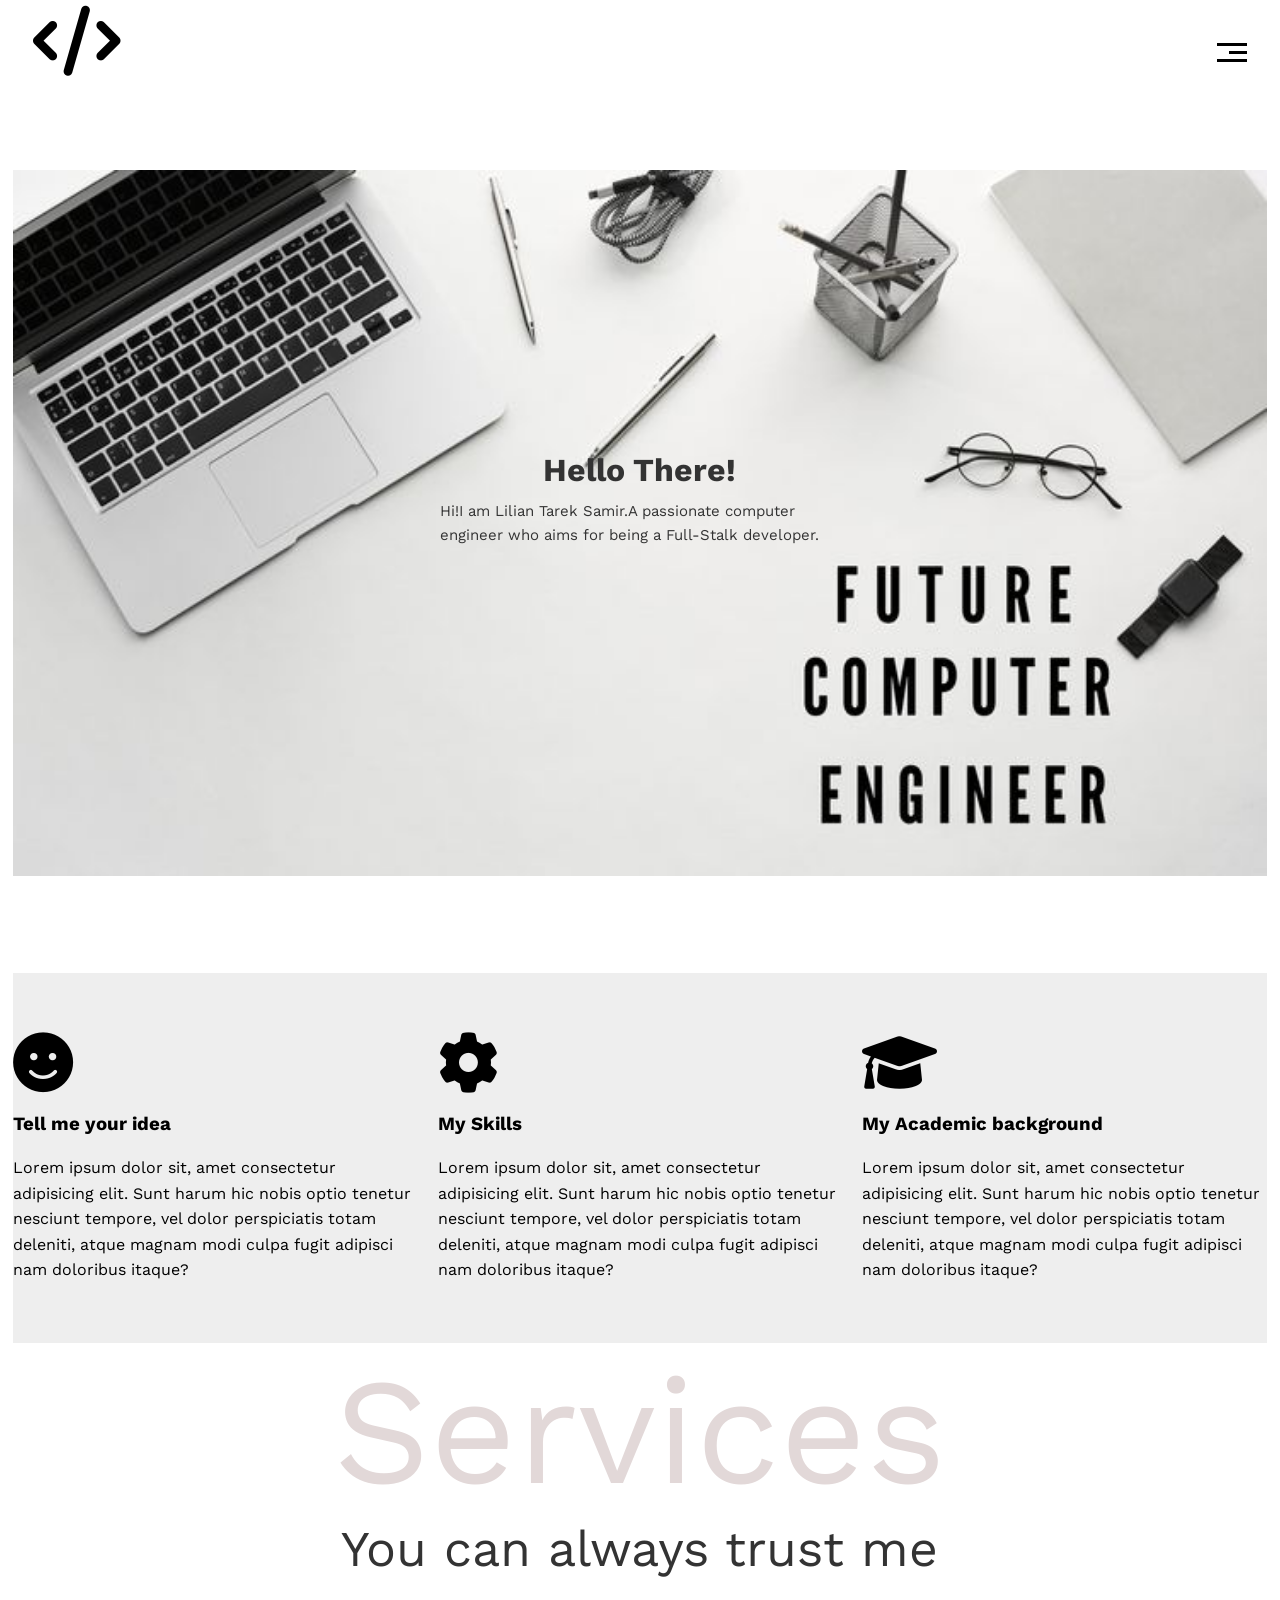
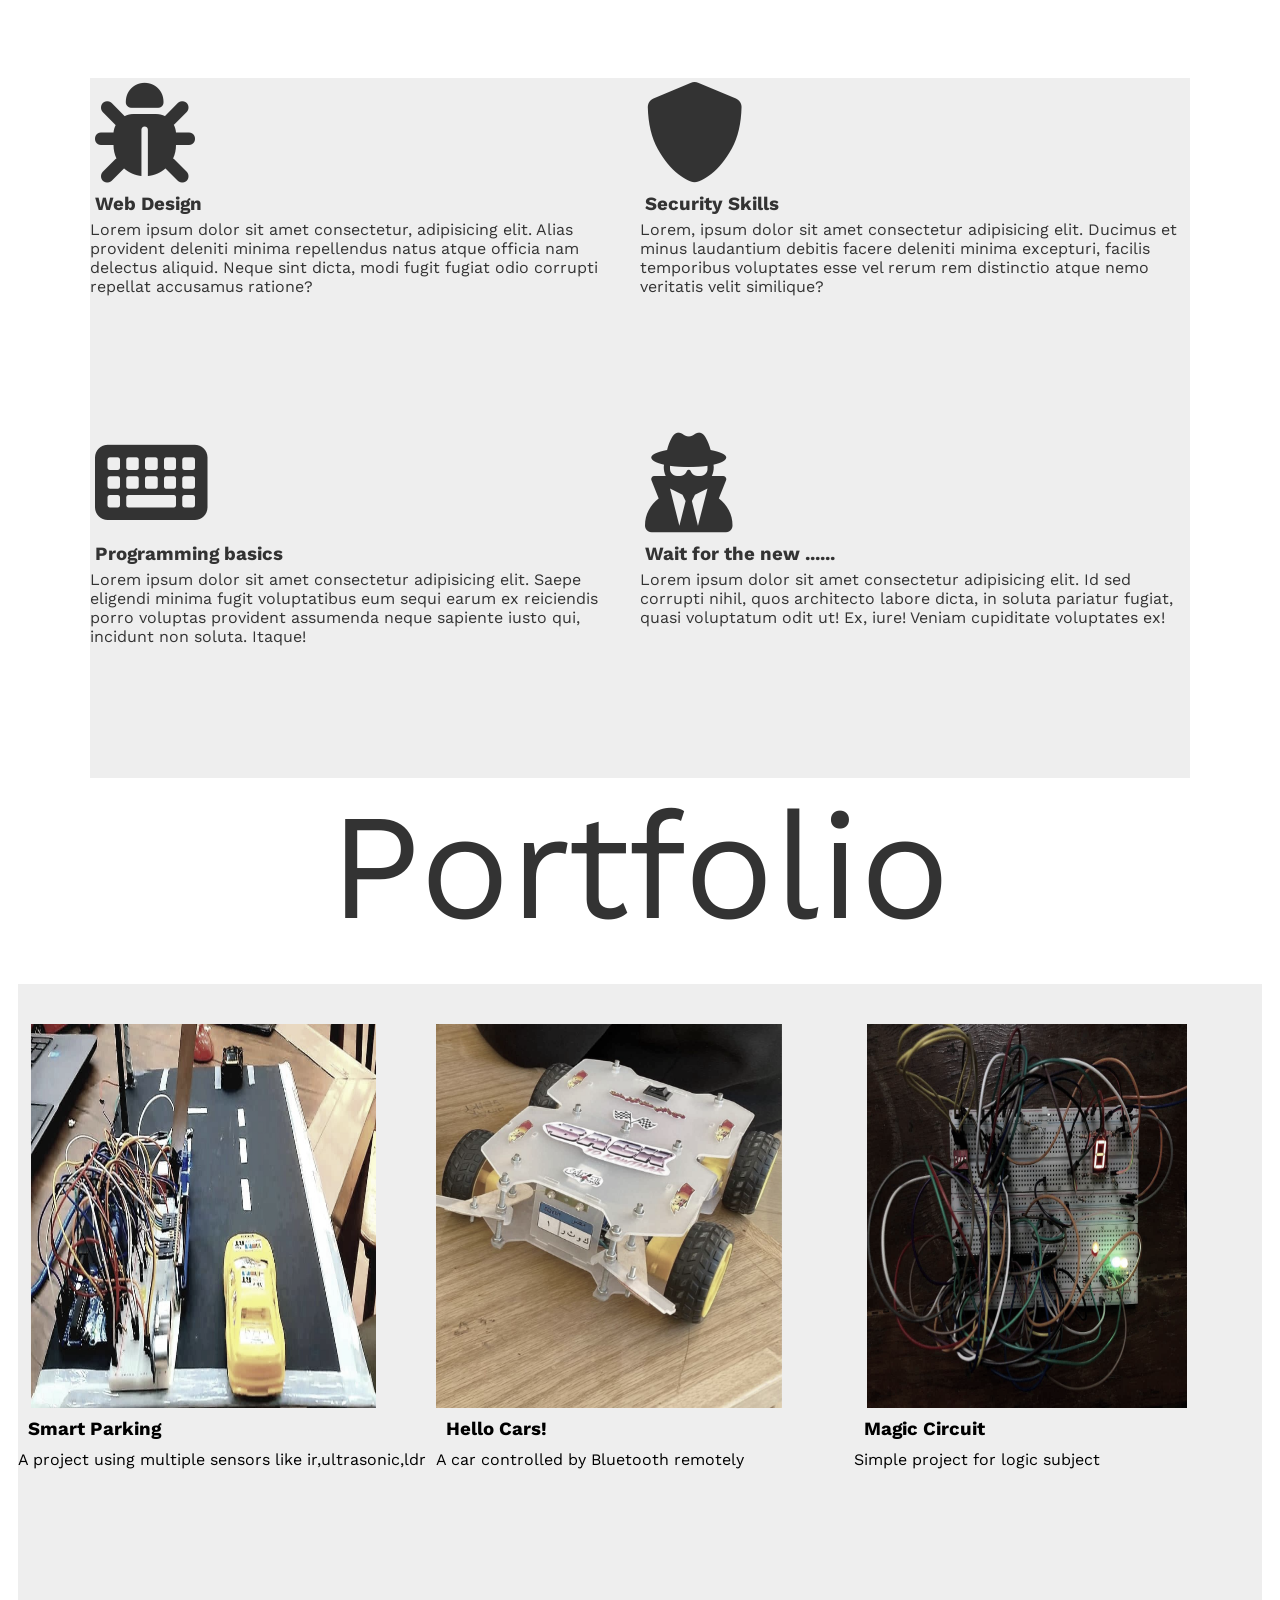
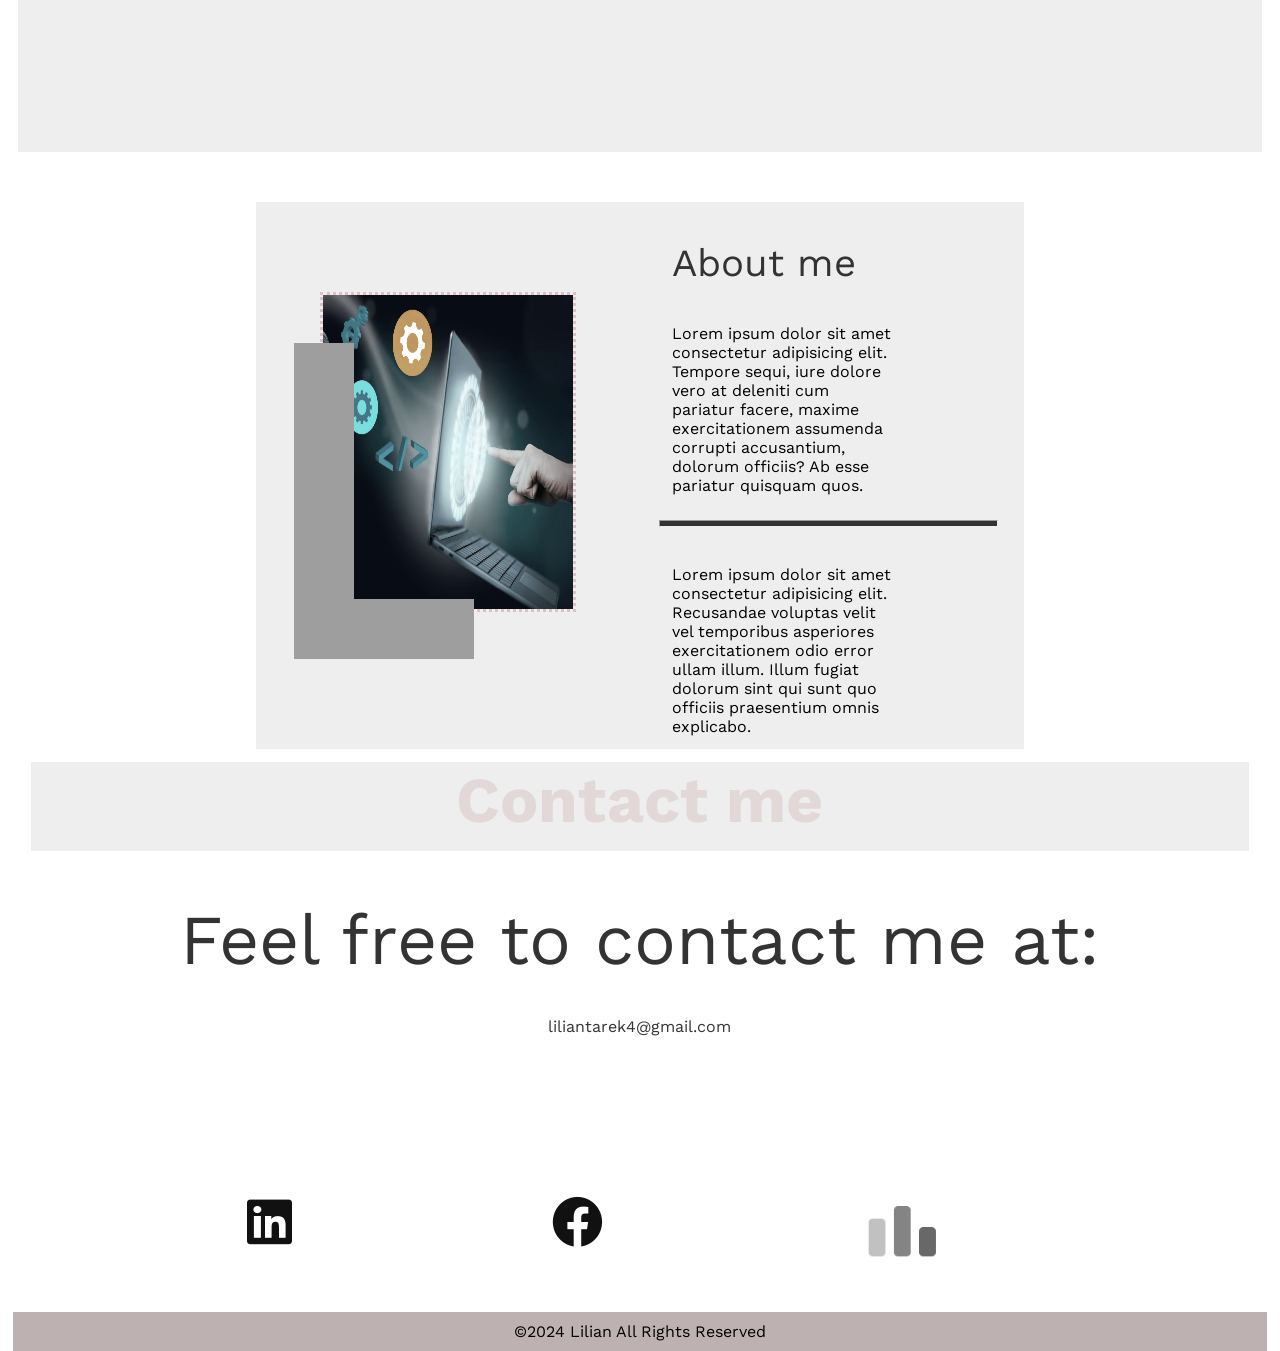
<file: index.html>
<html>

<head>
<link rel="stylesheet" href="./css.css">
<title>First template</title>
<!-- fonts  -->
<link rel="preconnect" href="https://fonts.googleapis.com">
<link rel="preconnect" href="https://fonts.gstatic.com" crossorigin>
<link href="https://fonts.googleapis.com/css2?family=Work+Sans:ital,wght@0,100..900;1,100..900&display=swap" rel="stylesheet">
<!-- icons -->
<link rel="stylesheet" href="./all.css">
<link rel="stylesheet" href="./all.min.css">

    <link rel="stylesheet" href="https://cdnjs.cloudflare.com/ajax/libs/font-awesome/6.0.0-beta3/css/all.min.css">



</head>


<body class="container">
    <!-- Start Header -->
<header>
    
    <!-- <div class="container"> -->
        <i class="fa-solid fa-code" style="font-size: 70px;color: #000; ; line-height: 3px;"></i>
<div class="links">


    <span class="righticon">
<span></span>
<span></span>
<span></span>

    </span>
<ul>

<li ><a href="#services">Services</a></li>
<li ><a href="#portfolio">Portofolio</a></li>
<li ><a href="#About">About</a></li>
<li ><a href="#Contact">Contact</a></li>
</ul>

</div>
</header>

    <!-- </div> -->

<!-- end of header -->
<!-- Start of landing Section -->
<div class="landing">
    <div class="intro-text">
<h1>Hello There!</h1>

<p style="line-height: 1.6;">Hi!I am Lilian Tarek Samir.A passionate computer engineer who aims for being a Full-Stalk developer.</p>
    </div>
</div>
<!-- end of landscape -->
<!-- start of features -->

<div class="features">
    <!-- <div class="container"> -->
    <div class="feat">
        <i class="fa-solid fa-face-smile" style="font-size: 60px;" ></i>
    <h3>Tell me your idea</h3>
    <p>Lorem ipsum dolor sit, amet consectetur adipisicing elit. Sunt harum hic nobis optio tenetur nesciunt tempore, vel dolor perspiciatis totam deleniti, atque magnam modi culpa fugit adipisci nam doloribus itaque?</p>
    </div>
    <div class="feat">
        <i class="fa-solid fa-gear"style="font-size: 60px;"></i>
    <h3>My Skills</h3>
    <p>Lorem ipsum dolor sit, amet consectetur adipisicing elit. Sunt harum hic nobis optio tenetur nesciunt tempore, vel dolor perspiciatis totam deleniti, atque magnam modi culpa fugit adipisci nam doloribus itaque?</p>
    </div>
    <div class="feat">
        <i class="fa-solid fa-graduation-cap"style="font-size: 60px;"></i>
    <h3>My Academic background</h3>
    <p>Lorem ipsum dolor sit, amet consectetur adipisicing elit. Sunt harum hic nobis optio tenetur nesciunt tempore, vel dolor perspiciatis totam deleniti, atque magnam modi culpa fugit adipisci nam doloribus itaque?</p>
    </div>
    
    </div>
    <!-- </div> -->
    
    
    
    <!-- end of features -->
<!--start services  -->
<div class="intro-ser" id="services">
    <p>Services</p>
    <p> You can always trust me </p>
</div>
<div class="centering-services">
<div class="services">


<div><i class="fa-solid fa-bug" style="font-size: 100px; margin: 5px;"></i><h3>Web Design</h3><p>Lorem ipsum dolor sit amet consectetur, adipisicing elit. Alias provident deleniti minima repellendus natus atque officia nam delectus aliquid. Neque sint dicta, modi fugit fugiat odio corrupti repellat accusamus ratione?</p></div>
<div><i class="fa-solid fa-shield-halved"style="font-size: 100px; margin: 5px;"></i><h3>Security Skills </h3><p>Lorem, ipsum dolor sit amet consectetur adipisicing elit. Ducimus et minus laudantium debitis facere deleniti minima excepturi, facilis temporibus voluptates esse vel rerum rem distinctio atque nemo veritatis velit similique?</p></div>
<div><i class="fa-solid fa-keyboard"style="font-size: 100px; margin: 5px;"></i><h3>Programming basics</h3><p>Lorem ipsum dolor sit amet consectetur adipisicing elit. Saepe eligendi minima fugit voluptatibus eum sequi earum ex reiciendis porro voluptas provident assumenda neque sapiente iusto qui, incidunt non soluta. Itaque!</p></div>
<div><i class="fa-solid fa-user-secret"style="font-size: 100px; margin: 5px;"></i><h3>Wait for the new ......</h3><p>Lorem ipsum dolor sit amet consectetur adipisicing elit. Id sed corrupti nihil, quos architecto labore dicta, in soluta pariatur fugiat, quasi voluptatum odit ut! Ex, iure! Veniam cupiditate voluptates ex!</p></div>



</div>

</div>



<!-- end services -->
<!-- start portofolio -->
 <div class="centering-portfolio-intro"id="portfolio">
<div class="portfolio-intro"><p>Portfolio</p></div>
</div>
<div class="centering-portfolio">
<div class="portfolio">


<div><img src="./451409769_1029012258800273_4562939371936320089_n.jpg" alt="" style="width:27vw ;height:30vw;filter: grayscale(60%);margin-left: 1vw;"><h3>Smart Parking</h3><p>A project using multiple sensors like ir,ultrasonic,ldr</p></div>
<div><img src="./451435880_452437604366577_7126546251089979698_n.jpg" alt=""style="width:27vw ;filter: grayscale(60%);margin: left 1vw;height:30vw;"><h3>Hello Cars!</h3><p>A car controlled by Bluetooth remotely</p></div>
<div><img src="./452209306_1190690665463507_8076587079451032031_n.jpg" alt=""style="width:25vw;height:436px ;filter: grayscale(60%);margin-left:1vw;height:30vw;"><h3>Magic Circuit</h3><p>Simple project for logic subject</p></div>
</div>
</div>

<!-- end portofolio -->
<!-- start about -->
<div class="centering-about" id="About">
<div class="about">
   
<!-- <div class="container"> -->
    <div class="image">
        <img src="./important-types-of-software.jpg" alt=""style="height: 25vw; filter:grayscale(60%);border: 3px dotted lightpink;position: relative;width: 20vw;">
        </div>
<div class="paragraphs">
    <p style="font-size: 3vw; color: #333;">About me</p>
<p>Lorem ipsum dolor sit amet consectetur adipisicing elit. Tempore sequi, iure dolore vero at deleniti cum pariatur facere, maxime exercitationem assumenda corrupti accusantium, dolorum officiis? Ab esse pariatur quisquam quos.</p>
<hr style="background-color:#333;height:.5vw;margin:2vw;margin-left: -1vw!important;">
<p>Lorem ipsum dolor sit amet consectetur adipisicing elit. Recusandae voluptas velit vel temporibus asperiores exercitationem odio error ullam illum. Illum fugiat dolorum sint qui sunt quo officiis praesentium omnis explicabo.</p>
</div>
</div>



</div>
<!-- </div> -->

<!-- end about -->
 <!-- start contact us -->
<div class="hi" style="margin: 5px;">

<div class="contact" id="Contact">

 <div class="contact-intro">
<h2 style="font-size:5vw;color:#e2d8d8;"> Contact me</h2>
</div>
<div class="contact-info">
<p style="font-size: 70px; margin:10px ;color:#333;">Feel free to contact me at:</p>
<a href="mailto:liliantarek4@gmail.com " style="text-decoration: none;color: #333;margin: 10px;text-align: center;">liliantarek4@gmail.com</a><br></div>

<div class="social">
<a href="https://www.linkedin.com/in/lilian-tarek-974259289/"target="_blank"><i class="fa-brands fa-linkedin" style="filter:grayscale(200%);font-size: 4vw;"></i></a>
<a href="https://www.facebook.com/profile.php?id=100012280449808"target="_blank"><i class="fa-brands fa-facebook"style="filter:grayscale(200%);font-size: 4vw;"></i></i></a>
<a href="https://codeforces.com/profile/Lilian_Tarek_4"target="_blank"><img src="./Screenshot 2024-07-31 153233.png" alt=""style="filter:grayscale(200%); width: 100px;font-size: 4vw;"></a></a>
</div>
</div> 
</div>


<!-- end contact us -->

 <!-- start footer -->
<div class="footer">

&copy;2024 <span>Lilian </span> All Rights Reserved


</div>


  <!-- end footer -->
</body>



</html>
</file>
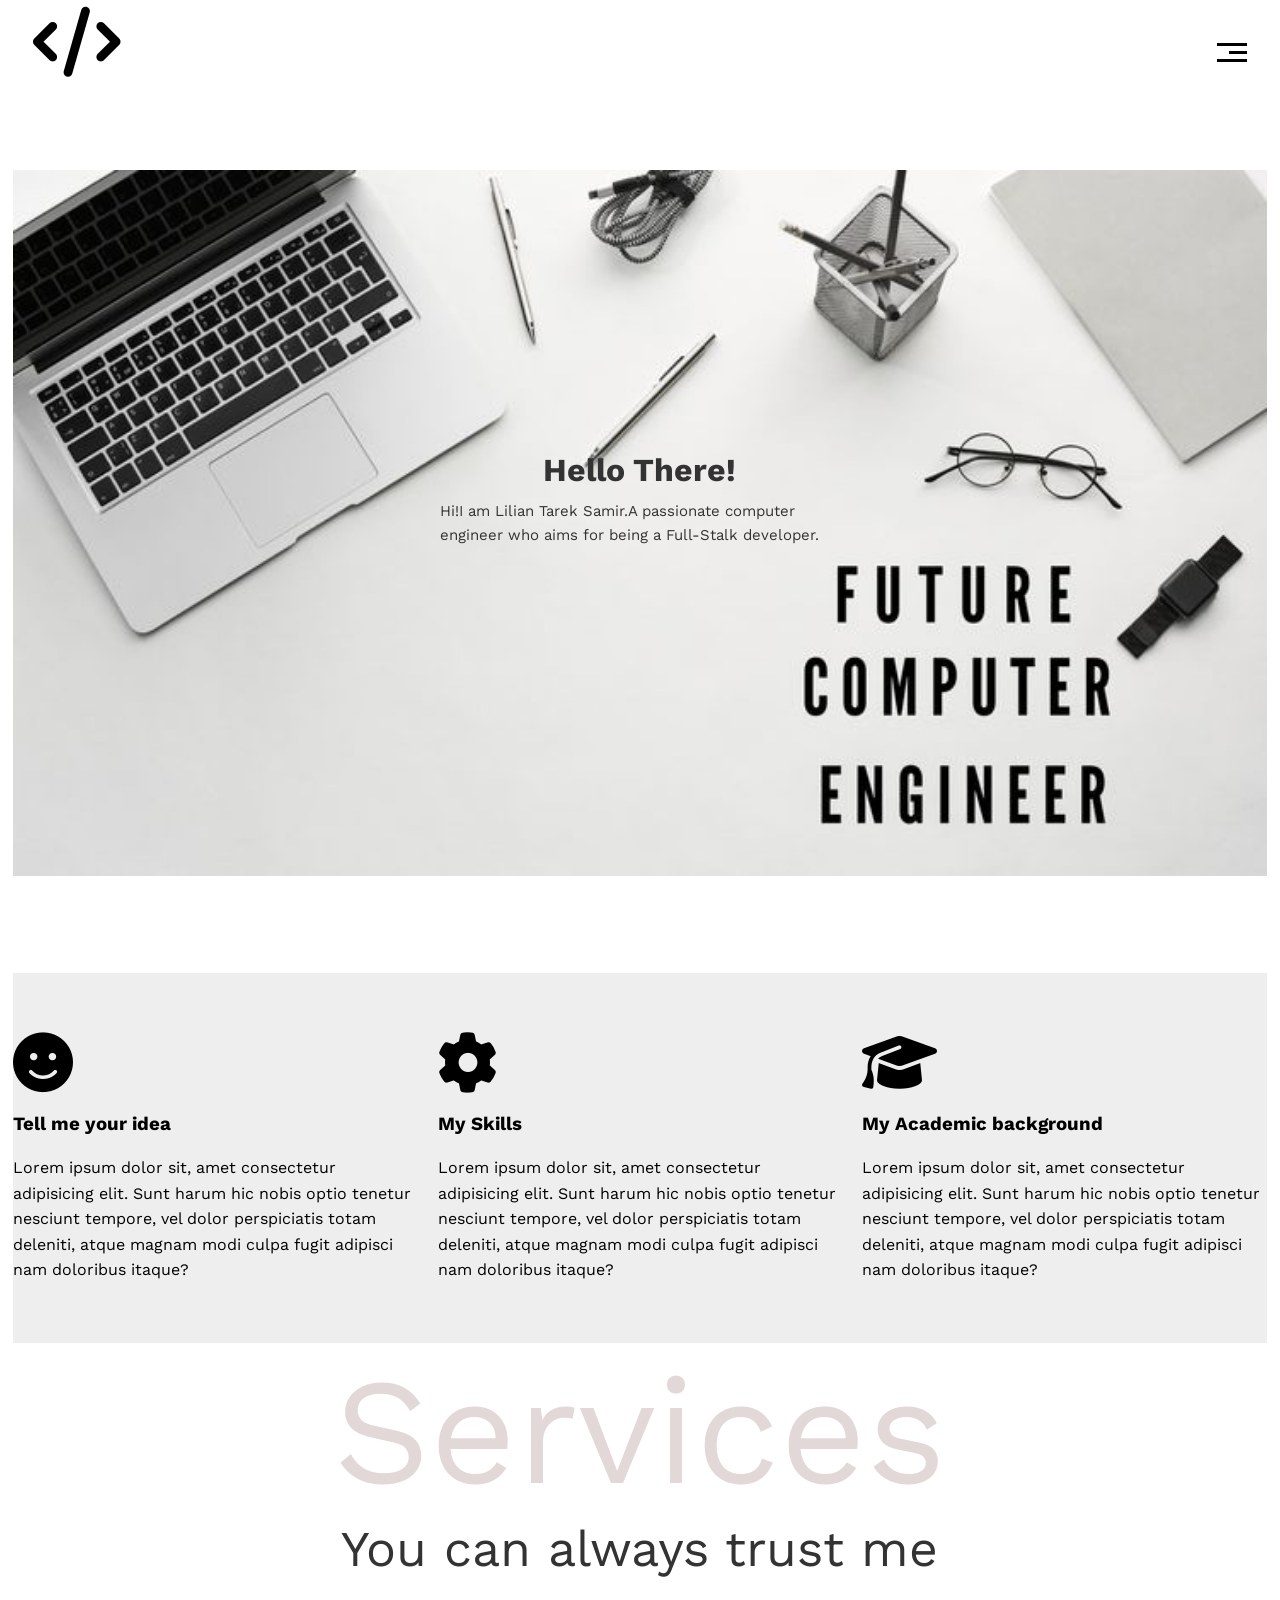
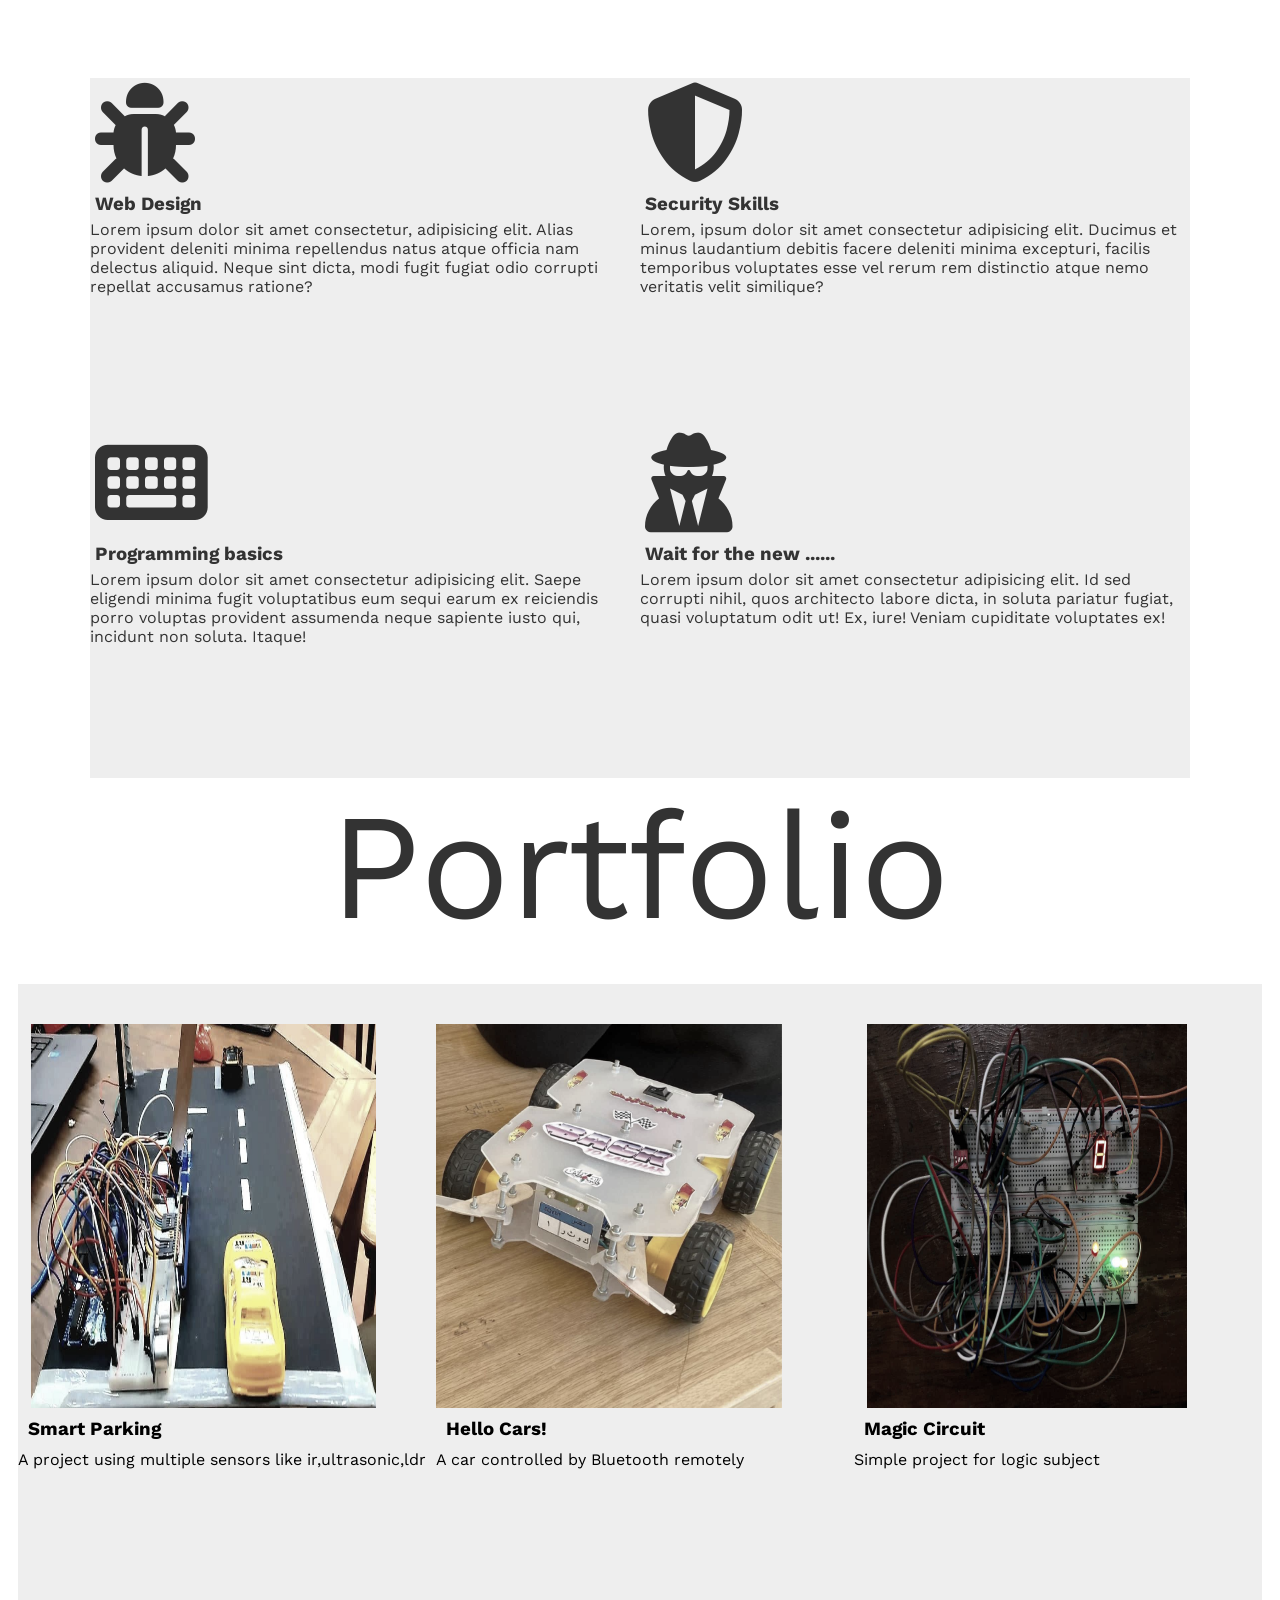
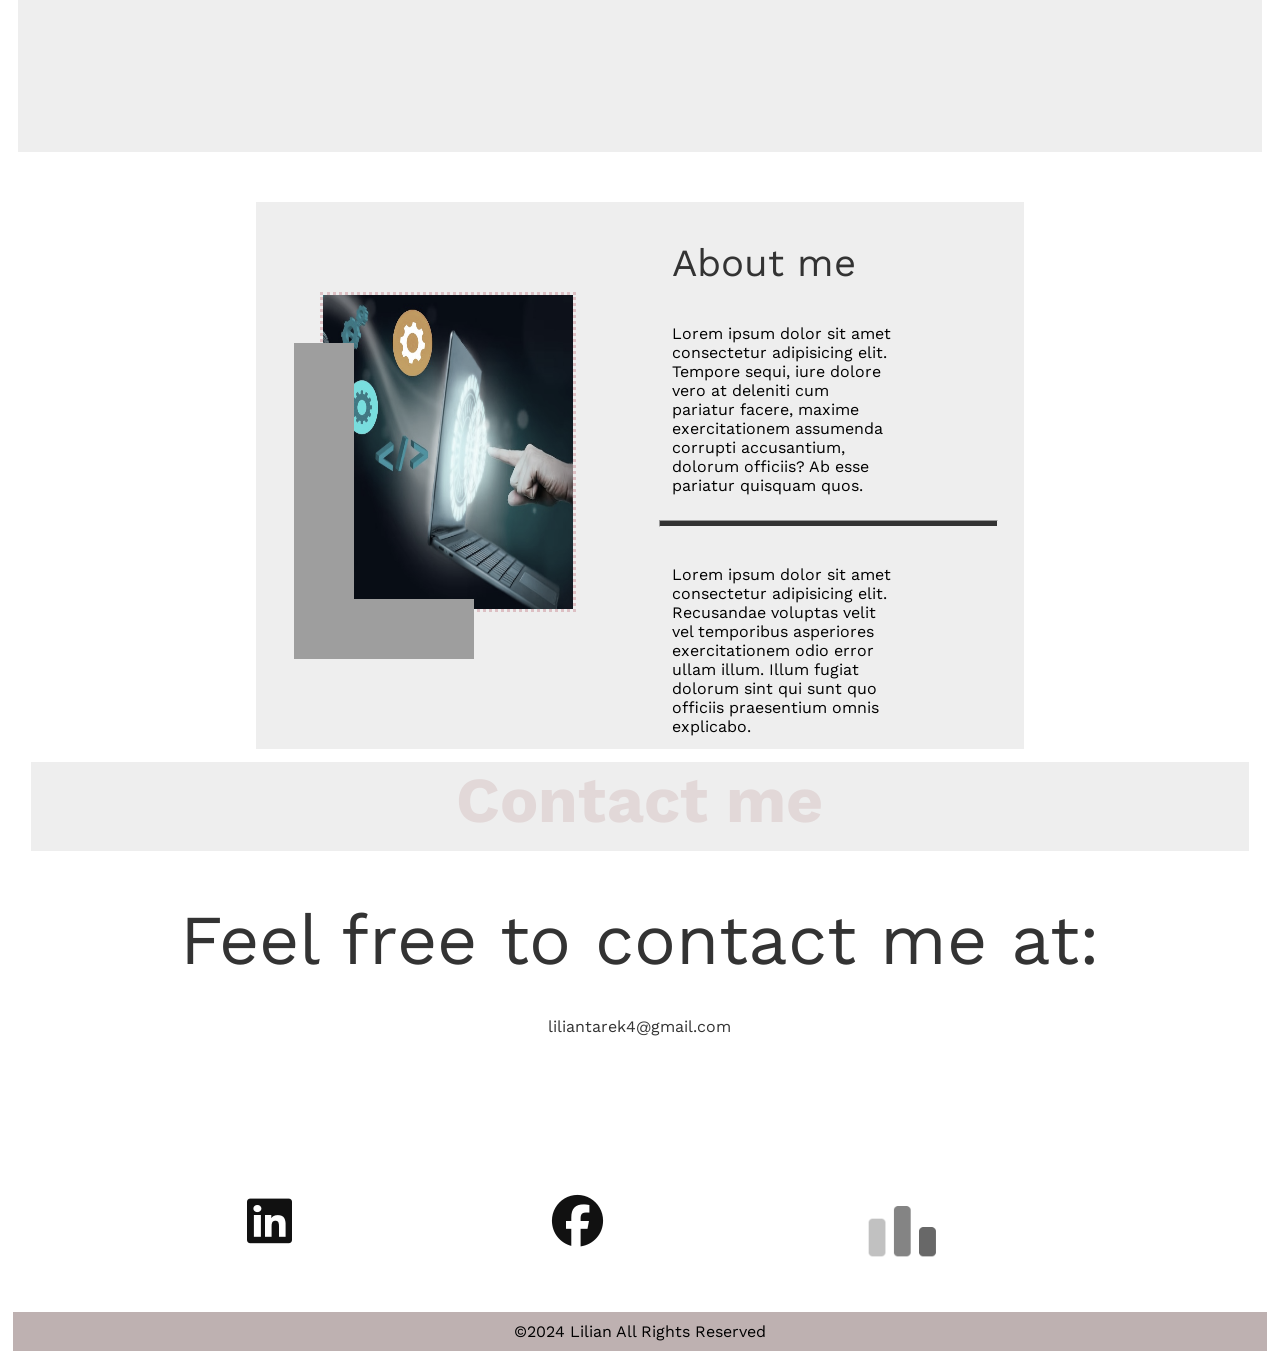
<file: html.html>
<html>

<head>
<link rel="stylesheet" href="D:\first css project\css.css">
<title>First template</title>
<!-- fonts  -->
<link rel="preconnect" href="https://fonts.googleapis.com">
<link rel="preconnect" href="https://fonts.gstatic.com" crossorigin>
<link href="https://fonts.googleapis.com/css2?family=Work+Sans:ital,wght@0,100..900;1,100..900&display=swap" rel="stylesheet">
<!-- icons -->
<link rel="stylesheet" href="./css.css">
<link rel="stylesheet" href="./all.min.css">

</head>


<body class="container">
    <!-- Start Header -->
<header>
    
    <!-- <div class="container"> -->
        <i class="fa-solid fa-code" style="font-size: 70px;color: #000; ; line-height: 3px;"></i>
<div class="links">


    <span class="righticon">
<span></span>
<span></span>
<span></span>

    </span>
<ul>

<li ><a href="#services">Services</a></li>
<li ><a href="#portfolio">Portofolio</a></li>
<li ><a href="#About">About</a></li>
<li ><a href="#Contact">Contact</a></li>
</ul>

</div>
</header>

    <!-- </div> -->

<!-- end of header -->
<!-- Start of landing Section -->
<div class="landing">
    <div class="intro-text">
<h1>Hello There!</h1>

<p style="line-height: 1.6;">Hi!I am Lilian Tarek Samir.A passionate computer engineer who aims for being a Full-Stalk developer.</p>
    </div>
</div>
<!-- end of landscape -->
<!-- start of features -->

<div class="features">
    <!-- <div class="container"> -->
    <div class="feat">
        <i class="fa-solid fa-face-smile" style="font-size: 60px;" ></i>
    <h3>Tell me your idea</h3>
    <p>Lorem ipsum dolor sit, amet consectetur adipisicing elit. Sunt harum hic nobis optio tenetur nesciunt tempore, vel dolor perspiciatis totam deleniti, atque magnam modi culpa fugit adipisci nam doloribus itaque?</p>
    </div>
    <div class="feat">
        <i class="fa-solid fa-gear"style="font-size: 60px;"></i>
    <h3>My Skills</h3>
    <p>Lorem ipsum dolor sit, amet consectetur adipisicing elit. Sunt harum hic nobis optio tenetur nesciunt tempore, vel dolor perspiciatis totam deleniti, atque magnam modi culpa fugit adipisci nam doloribus itaque?</p>
    </div>
    <div class="feat">
        <i class="fa-solid fa-graduation-cap"style="font-size: 60px;"></i>
    <h3>My Academic background</h3>
    <p>Lorem ipsum dolor sit, amet consectetur adipisicing elit. Sunt harum hic nobis optio tenetur nesciunt tempore, vel dolor perspiciatis totam deleniti, atque magnam modi culpa fugit adipisci nam doloribus itaque?</p>
    </div>
    
    </div>
    <!-- </div> -->
    
    
    
    <!-- end of features -->
<!--start services  -->
<div class="intro-ser" id="services">
    <p>Services</p>
    <p> You can always trust me </p>
</div>
<div class="centering-services">
<div class="services">


<div><i class="fa-solid fa-bug" style="font-size: 100px; margin: 5px;"></i><h3>Web Design</h3><p>Lorem ipsum dolor sit amet consectetur, adipisicing elit. Alias provident deleniti minima repellendus natus atque officia nam delectus aliquid. Neque sint dicta, modi fugit fugiat odio corrupti repellat accusamus ratione?</p></div>
<div><i class="fa-solid fa-shield-halved"style="font-size: 100px; margin: 5px;"></i><h3>Security Skills </h3><p>Lorem, ipsum dolor sit amet consectetur adipisicing elit. Ducimus et minus laudantium debitis facere deleniti minima excepturi, facilis temporibus voluptates esse vel rerum rem distinctio atque nemo veritatis velit similique?</p></div>
<div><i class="fa-solid fa-keyboard"style="font-size: 100px; margin: 5px;"></i><h3>Programming basics</h3><p>Lorem ipsum dolor sit amet consectetur adipisicing elit. Saepe eligendi minima fugit voluptatibus eum sequi earum ex reiciendis porro voluptas provident assumenda neque sapiente iusto qui, incidunt non soluta. Itaque!</p></div>
<div><i class="fa-solid fa-user-secret"style="font-size: 100px; margin: 5px;"></i><h3>Wait for the new ......</h3><p>Lorem ipsum dolor sit amet consectetur adipisicing elit. Id sed corrupti nihil, quos architecto labore dicta, in soluta pariatur fugiat, quasi voluptatum odit ut! Ex, iure! Veniam cupiditate voluptates ex!</p></div>



</div>

</div>



<!-- end services -->
<!-- start portofolio -->
 <div class="centering-portfolio-intro"id="portfolio">
<div class="portfolio-intro"><p>Portfolio</p></div>
</div>
<div class="centering-portfolio">
<div class="portfolio">


<div><img src="./451409769_1029012258800273_4562939371936320089_n.jpg" alt="" style="width:27vw ;height:30vw;filter: grayscale(60%);margin-left: 1vw;"><h3>Smart Parking</h3><p>A project using multiple sensors like ir,ultrasonic,ldr</p></div>
<div><img src="./451435880_452437604366577_7126546251089979698_n.jpg" alt=""style="width:27vw ;filter: grayscale(60%);margin: left 1vw;height:30vw;"><h3>Hello Cars!</h3><p>A car controlled by Bluetooth remotely</p></div>
<div><img src="./452209306_1190690665463507_8076587079451032031_n.jpg" alt=""style="width:25vw;height:436px ;filter: grayscale(60%);margin-left:1vw;height:30vw;"><h3>Magic Circuit</h3><p>Simple project for logic subject</p></div>
</div>
</div>

<!-- end portofolio -->
<!-- start about -->
<div class="centering-about" id="About">
<div class="about">
   
<!-- <div class="container"> -->
    <div class="image">
        <img src="./important-types-of-software.jpg" alt=""style="height: 25vw; filter:grayscale(60%);border: 3px dotted lightpink;position: relative;width: 20vw;">
        </div>
<div class="paragraphs">
    <p style="font-size: 3vw; color: #333;">About me</p>
<p>Lorem ipsum dolor sit amet consectetur adipisicing elit. Tempore sequi, iure dolore vero at deleniti cum pariatur facere, maxime exercitationem assumenda corrupti accusantium, dolorum officiis? Ab esse pariatur quisquam quos.</p>
<hr style="background-color:#333;height:.5vw;margin:2vw;margin-left: -1vw!important;">
<p>Lorem ipsum dolor sit amet consectetur adipisicing elit. Recusandae voluptas velit vel temporibus asperiores exercitationem odio error ullam illum. Illum fugiat dolorum sint qui sunt quo officiis praesentium omnis explicabo.</p>
</div>
</div>



</div>
<!-- </div> -->

<!-- end about -->
 <!-- start contact us -->
<div class="hi" style="margin: 5px;">

<div class="contact" id="Contact">

 <div class="contact-intro">
<h2 style="font-size:5vw;color:#e2d8d8;"> Contact me</h2>
</div>
<div class="contact-info">
<p style="font-size: 70px; margin:10px ;color:#333;">Feel free to contact me at:</p>
<a href="mailto:liliantarek4@gmail.com " style="text-decoration: none;color: #333;margin: 10px;text-align: center;">liliantarek4@gmail.com</a><br></div>

<div class="social">
<a href="https://www.linkedin.com/in/lilian-tarek-974259289/"target="_blank"><i class="fa-brands fa-linkedin" style="filter:grayscale(200%);font-size: 4vw;"></i></a>
<a href="https://www.facebook.com/profile.php?id=100012280449808"target="_blank"><i class="fa-brands fa-facebook"style="filter:grayscale(200%);font-size: 4vw;"></i></i></a>
<a href="https://codeforces.com/profile/Lilian_Tarek_4"target="_blank"><img src="./Screenshot 2024-07-31 153233.png" alt=""style="filter:grayscale(200%); width: 100px;font-size: 4vw;"></a></a>
</div>
</div> 
</div>


<!-- end contact us -->

 <!-- start footer -->
<div class="footer">

&copy;2024 <span>Lilian </span> All Rights Reserved


</div>


  <!-- end footer -->
</body>



</html>
</file>
<file: css.css>
*
{
  box-sizing: border-box;
  -webkit-box-sizing: border-box;
  -moz-box-sizing:border-box ;
  margin: 0;
  padding: 0;
  
}html, body {
  width: 100%;
  height: 100%;
}
html{

  scroll-behavior: smooth;
}
body {
  font-family: 'Work Sans', sans-serif;
  margin:0;
  padding: 0;
}
.container
{margin-top: 20px;
  width: 98vw;
background-color: transparent;

margin-right: auto;
margin-left:auto;
height: 100vw;

}
/* small */
 @media (max-width:1000px)
{.about .image::before
  {
    visibility: hidden;
    
  }
  
 

}

 /* start of header */
header{
  padding:20px;
  margin-bottom: 10px;

}
header .container
{
  display: flex;
  justify-content: space-between;
  align-items: center;

}
header .links
{

  position: relative;
}
header .links:hover .righticon span:nth-child(2)
{width: 100%;

}
header .links .righticon
{
width: 30px;
display: flex;
flex-wrap: wrap;
justify-content: flex-end;
position: absolute;
right: 0px;
}
header .links .righticon span
{
  background-color: black;
  margin-bottom: 5px;
  height: 3px;
}
header .links .righticon span:first-child
{
  width: 100%;
}
header .links .righticon span:nth-child(2)
{
transition: .3s;
  width: 60%;
}

header .links .righticon span:last-child
{
  width: 100%;
}
header .links ul{
list-style: none;
margin: 0;
padding: 0;
background-color: rgb(226, 219, 219);
position: absolute;
right: 0;
min-width: 200px;
top: calc(100% + 22px);
opacity: 0;
visibility: hidden;
}header .links::before{
display: none;
  content: "";
  border-width:10px ;
  border-color: transparent transparent  rgb(226, 219, 219) transparent;
  border-style: solid;
  right: 5px;
  top: 20px;
  position: absolute;
}
header .links:hover ul {
  opacity: 1;
  visibility: visible;
}
header .links ul li a{
display: block;
padding: 15px;
text-decoration: none;
color:#333;
transition: .3s;

}
header .links ul li a:hover
{
  padding-left: 30px;
  z-index: 2;
}
header .links ul li:not(:last-child)
{
  border-bottom: 2px solid #eee;
}
.landing
  {width: 100%;
  

    height: 900px;
    /* margin-top:40px; */
 background-repeat: no-repeat;
background-image:url(c716b153427a8ac1c9e4dbab1cd41d21.jpg);

background-size:100%  ;
height: calc(100vh - 100);
position: relative;
z-index: -1; 
background-position: center; 


}
.landing p,.landing h1{
color: #333;


}
.landing p 
{
  position: absolute;
  margin: 0px;
  left: 50%;
  top: 50%;
  transform: translate(-50%,-50%);
  font-size: 15px;
  width: 400px;
}
.landing h1
{
  position: absolute;
  margin: 0px;
  left: 50%;
  top: 50%;
  transform: translate(-50%,-190%);

}
.features
{
padding-top: 60px;
padding-bottom: 60px;
background-color: #eee;
}
.features 
/* .container */
{display: grid;
grid-template-columns: repeat(auto-fill,minmax(400px,1fr));
grid-gap:20px ;
}
.features .features
{
padding: 20px;
text-align: center;


}
.features .feat h3{
margin-top: 20px;
 margin-bottom: 20px;
}
.features .feat p{
line-height: 1.6;

}

/* start components */
.services 
.container 
.special-heading
{
color: #eee;

font-size: 100px;
font-weight: 800;

position: absolute;
left: 38%;
margin-top: 15px;
}
.services
 .container 
p{
  margin-top: 150px;
position: absolute;
left: 44%;
color: #333;
font-size: 30px;
}
/* end components */
/* start services */
.intro-ser
{display:grid;


}
.intro-ser p:first-child
{
font-size: 150px;

color:#e2d8d8;
text-align: center;
}
.intro-ser p:nth-child(2)
{
font-size: 50px;

color:#333;
text-align: center;
}
.centering-services{
display:flex;
align-items: center;
justify-content: center;
/* width: 95vw; */

}
.services
{background-color:#eee ;
display: grid;
grid-template-columns: repeat(auto-fill,minmax(400px,1fr));
grid-template-rows: repeat(2,1fr);
width: 1100px;
height: 700px;
margin-top: 100px;

}
.services div
{
  color: #333;
} 
.services div h3
{margin: 5px;
  color: #333;
} 
/* end services */
/* start portfolio */
.centering-portfolio-intro
{
display: flex;
justify-content: center;

}
.centering-portfolio
{

display: grid;
justify-content:center;

}


.portfolio
{
background-color: #eee;

 display: grid;
grid-template-columns: repeat(3,1fr); 
gap: 10px;
margin-top: 30px;
height: 60vw;
}
.portfolio div{
margin-top: 40px;


}
.portfolio div h3
{
margin: 10px;
}
.portfolio-intro p {
color: #333;
font-size:150px ;
}

/* end portfolio */
/* start about */
.centering-about{
display: flex;
justify-content: center;

}
.about
{
  margin-top: 50px;
  background-color:#eee;
  /* height: 35vw; */
  display: flex;
  justify-content:space-evenly;
  width: 60vw;
  /* grid-template-columns:repeat(auto-fill,minmax(400px,1fr)) ; */
  flex-wrap: wrap !important;
  gap: -10vw;
}
.about p{
margin-top: 3vw;
  margin-right:10vw;
  margin-bottom: 1vw;
  /* text-align: center; */
}
.about 
 .image {
  margin-left: 5vw;
  margin-top: 7vw;
  position: relative;
}
.image, .paragraphs {
  flex: 1 1; /* Two columns with some gap */
  box-sizing: border-box;
}

.about .image::before {
  content: "";
  position: absolute;
  height: 20vw;
  top: 4vw;
  
  width: 120px;
  left: -2vw;
  z-index: 11;
  border-bottom: 60px solid #9E9E9E;
border-left: 60px solid #9E9E9E;
}

/* end about */
/*  start contact */
.contact 

{margin-top: 5vw;
background-color: #eee;
height: 7vw;
display:grid;
justify-content: center;
align-items: center;
margin: 1vw;

}
.contact-intro{
display: grid;
justify-content: center;


}
.contact-info
{display: grid;
  align-items: start;
grid-template-rows: repeat(2,1fr);
height: 20vw;
margin: 4vw;

}
.contact .contact-info a
{
text-align: center;
display: inline;
justify-content: center;

}
.contact .contact-info i{
font-size: 15vw;
margin-bottom: 180px;
margin-left: 30px;
color: #333;
}

.contact .social
{
display: grid;
grid-template-columns: repeat(3,1fr);
  padding-left: 10vw;
  color: #333;

}

/*  end contact */
/* start footer */
.footer 
{
background-color: #beb1b1;
height: 3vw;
position: relative;
bottom: -35%!important;
text-align: center;
padding-top: 10px;
}


/* end footer */
</file>
